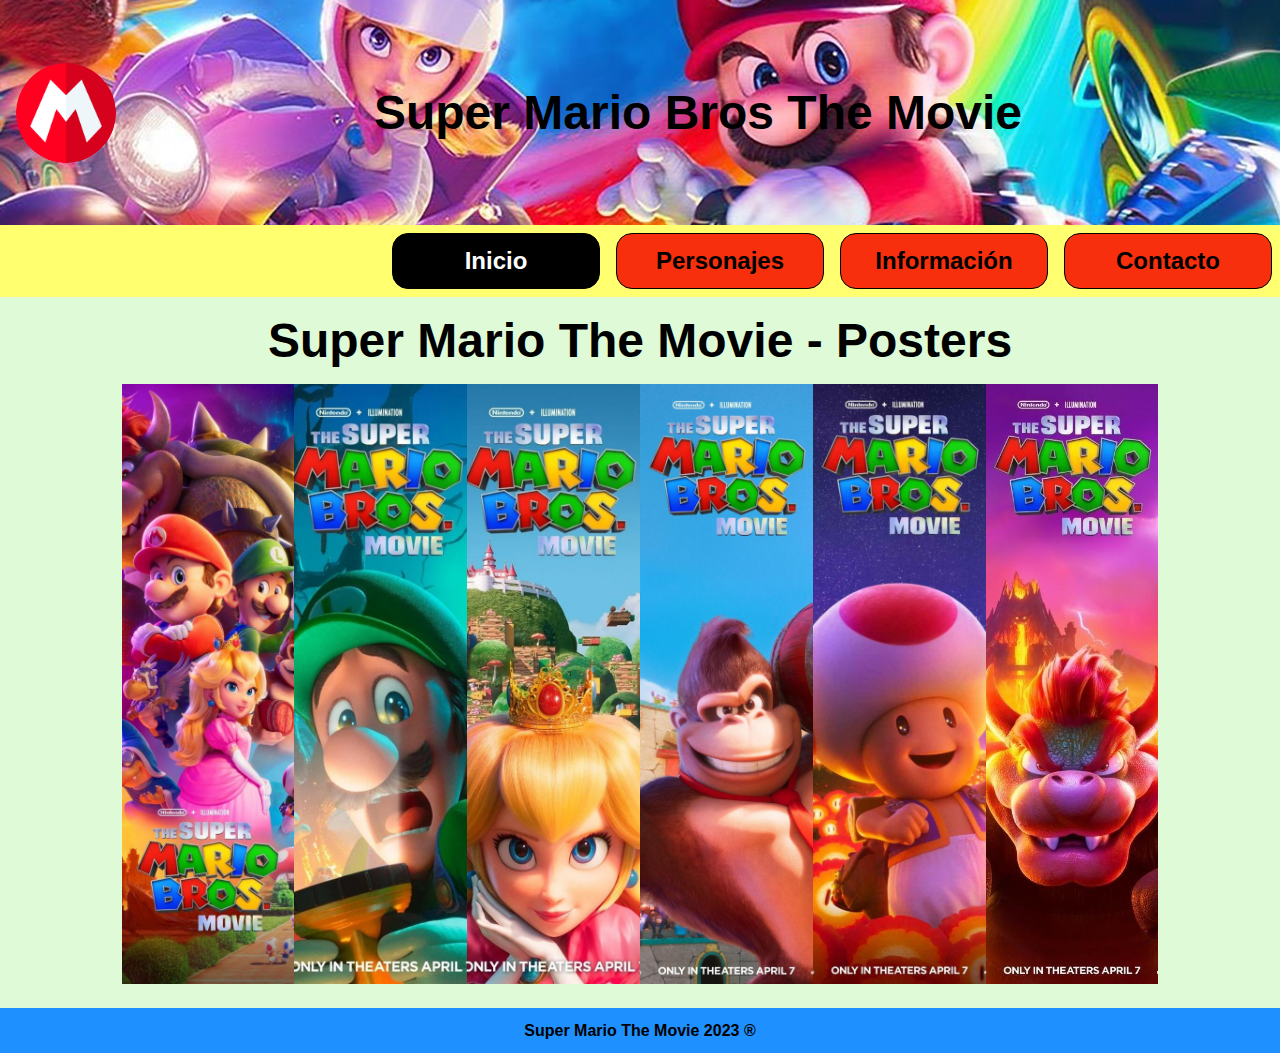
<file: index.html>
<!DOCTYPE html>
<html lang="es">
<head>
    <meta charset="UTF-8">
    <meta http-equiv="X-UA-Compatible" content="IE=edge">
    <meta name="viewport" content="width=device-width, initial-scale=1.0">
    <title>Super Mario Bros</title>

    <link rel="icon" href="./assets/img/marioIcon.ico" type="image/x-icon">

    <link rel="stylesheet" href="./assets/css/style.css">

</head>

<body>
    <header>
        <img src="./assets/img/logo_mariobros.png" alt="logo">
        <h1>Super Mario Bros The Movie</h1>
    </header>

    <nav>
        <a class="active" href="./index.html">Inicio</a>
        <a href="./personajes.html">Personajes</a>
        <a href="./informacion.html">Información</a>
        <a href="./contacto.html">Contacto</a>
    </nav>

    <main>

        <h2>Super Mario The Movie - Posters</h2>

        <div class="galeria">
            <img src="./assets/img/poster_mario2.jpg" alt="team">
            <img src="./assets/img/poster_mario5.jpg" alt="L">
            <img src="./assets/img/poster_mario6.jpg" alt="P">
            <img src="./assets/img/poster_mario7.jpg" alt="D">
            <img src="./assets/img/poster_mario8.jpg" alt="Hongo">
            <img src="./assets/img/poster_mario9.jpg" alt="B">
        </div>

    </main>

    <footer>
        <h4>Super Mario The Movie 2023 &reg;</h4>
    </footer>

</body>

</html>
</file>
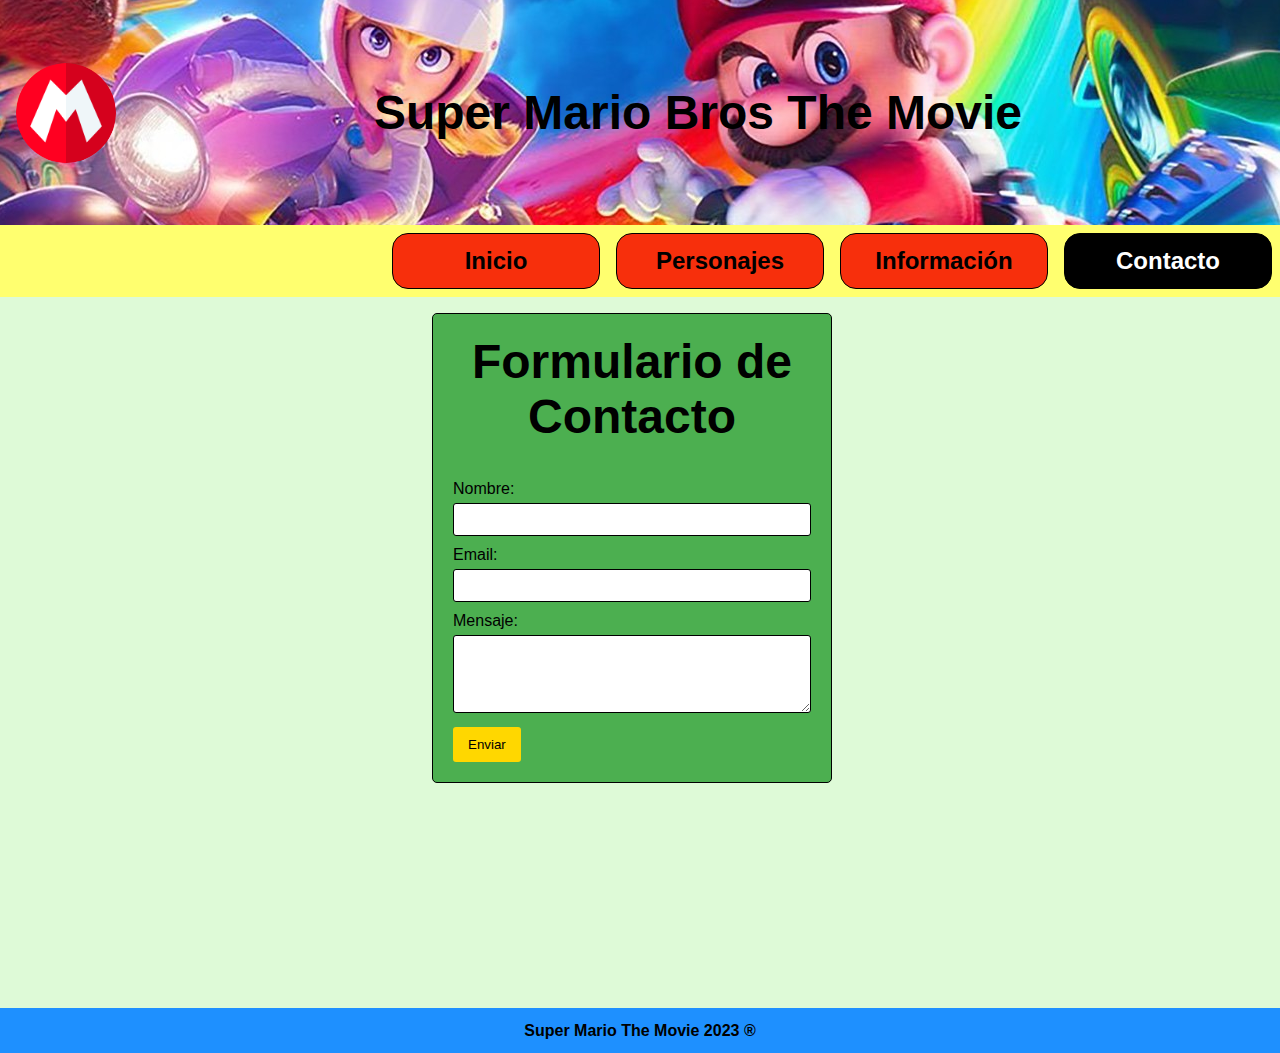
<file: contacto.html>
<!DOCTYPE html>
<html lang="es">
<head>
    <meta charset="UTF-8">
    <meta http-equiv="X-UA-Compatible" content="IE=edge">
    <meta name="viewport" content="width=device-width, initial-scale=1.0">
    <title>Contacto</title>

    <link rel="icon" href="./assets/img/marioIcon.ico" type="image/x-icon">

    <link rel="stylesheet" href="./assets/css/style.css">

</head>
<body>

    <header>
        <img src="./assets/img/logo_mariobros.png" alt="logo">
        <h1>Super Mario Bros The Movie</h1>
    </header>

    <nav>
        <a href="./index.html">Inicio</a>
        <a href="./personajes.html">Personajes</a>
        <a href="./informacion.html">Información</a>
        <a class="active" href="./contacto.html">Contacto</a>
    </nav>

    <main>
        <div class="container">
            <h2>Formulario de Contacto</h2>
            <br>
            <br>
            <form action="/enviar_formulario" method="POST">
              <label for="nombre">Nombre:</label>
              <input type="text" id="nombre" name="nombre" required>
              
              <label for="email">Email:</label>
              <input type="email" id="email" name="email" required>
              
              <label for="mensaje">Mensaje:</label>
              <textarea id="mensaje" name="mensaje" rows="4" cols="50" required></textarea>
              
              <input type="submit" value="Enviar">
            </form>
        </div>
    
        <br>
    </main>

    <footer>
        <h4>Super Mario The Movie 2023 &reg;</h4>
    </footer>
    
</body>
</html>
</file>
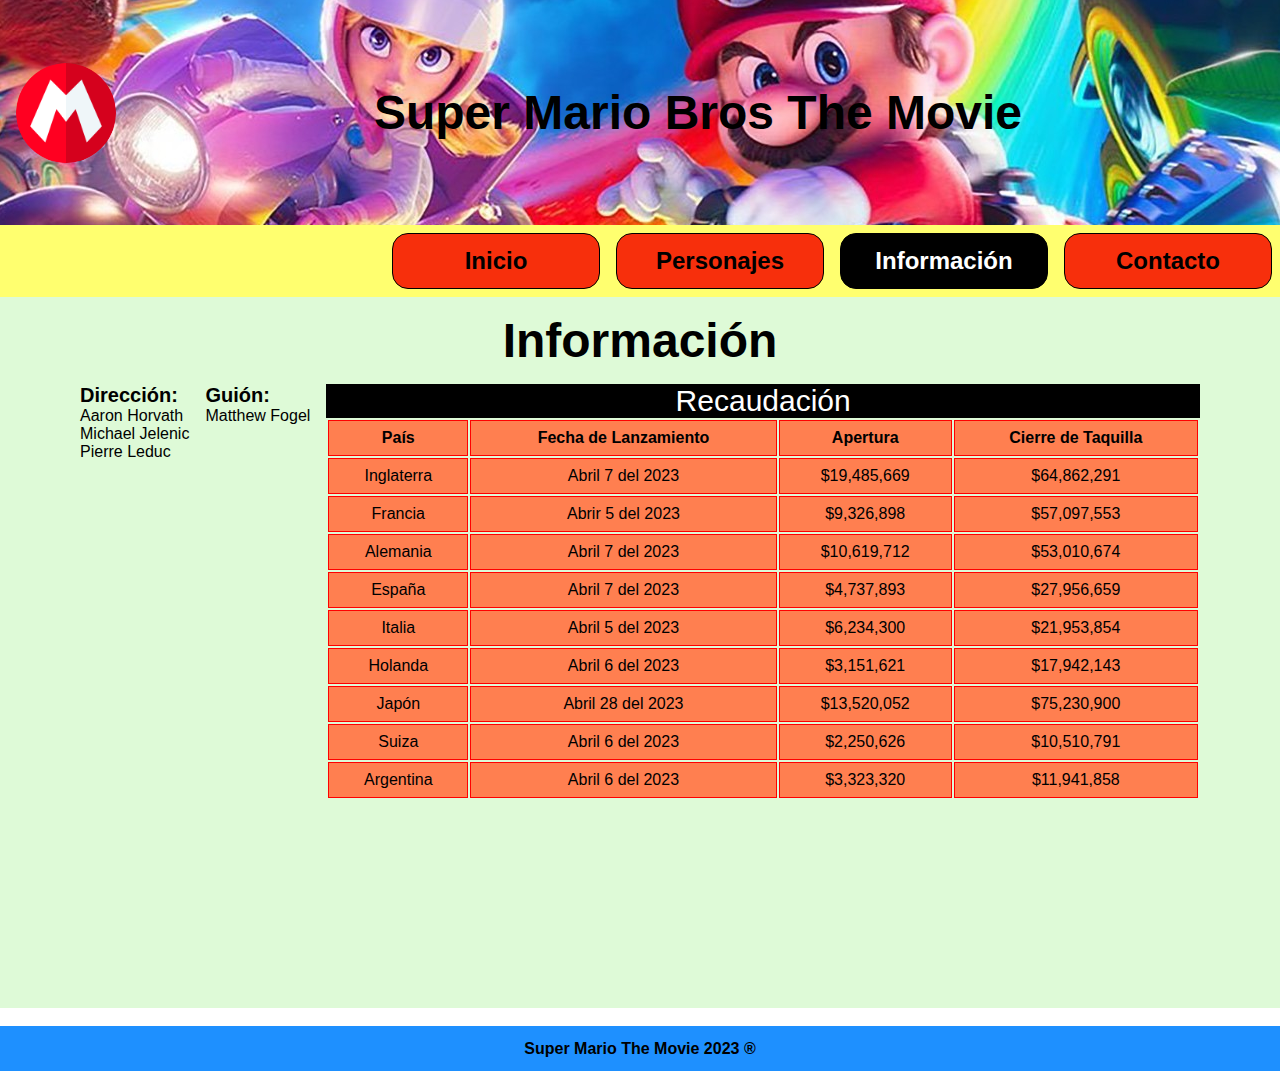
<file: informacion.html>
<!DOCTYPE html>
<html lang="es">

<head>
    <meta charset="UTF-8">
    <meta http-equiv="X-UA-Compatible" content="IE=edge">
    <meta name="viewport" content="width=device-width, initial-scale=1.0">
    <title>Información</title>

    <link rel="icon" href="./assets/img/marioIcon.ico" type="image/x-icon">

    <link rel="stylesheet" href="/assets/css/style.css">

</head>

<body>

    <header>
        <img src="./assets/img/logo_mariobros.png" alt="logo">
        <h1>Super Mario Bros The Movie</h1>
    </header>

    <nav>
        <a href="./index.html">Inicio</a>
        <a href="./personajes.html">Personajes</a>
        <a class="active" href="./informacion.html">Información</a>
        <a href="./contacto.html">Contacto</a>
    </nav>

    <main>
        <h2>Información</h2>

        <dl>
            <dt>
                Dirección:
            </dt>
    
            <dd>Aaron Horvath</dd>
            <dd>Michael Jelenic</dd>
            <dd>Pierre Leduc</dd>
    
        </dl>
    
        <dl>
            <dt>
                Guión:
            </dt>
    
            <dd>Matthew Fogel</dd>
    
        </dl>
    
        <table>
            <caption>Recaudación</caption>
            <thead>
              <tr>
                <th>País</th>
                <th>Fecha de Lanzamiento</th>
                <th>Apertura</th>
                <th>Cierre de Taquilla</th>
              </tr>
            </thead>
            <tbody>
              <tr>
                <td>Inglaterra</td>
                <td>Abril 7 del 2023</td>
                <td>$19,485,669</td>
                <td>$64,862,291</td>
              </tr>
              <tr>
                <td>Francia</td>
                <td>Abrir 5 del 2023</td>
                <td>$9,326,898</td>
                <td>$57,097,553</td>
              </tr>
              <tr>
                <td>Alemania</td>
                <td>Abril 7 del 2023</td>
                <td>$10,619,712</td>
                <td>$53,010,674</td>
              </tr>
              <tr>
                <td>España</td>
                <td>Abril 7 del 2023</td>
                <td>$4,737,893</td>
                <td>$27,956,659</td>
              </tr>
              <tr>
                <td>Italia</td>
                <td>Abril 5 del 2023</td>
                <td>$6,234,300</td>
                <td>$21,953,854</td>
              </tr>
              <tr>
                <td>Holanda</td>
                <td>Abril 6 del 2023</td>
                <td>$3,151,621</td>
                <td>$17,942,143</td>
              </tr>
              <tr>
                <td>Japón</td>
                <td>Abril 28 del 2023</td>
                <td>$13,520,052</td>
                <td>$75,230,900</td>
              </tr>
              <tr>
                <td>Suiza</td>
                <td>Abril 6 del 2023</td>
                <td>$2,250,626</td>
                <td>$10,510,791</td>
              </tr>
              <tr>
                <td>Argentina</td>
                <td>Abril 6 del 2023</td>
                <td>$3,323,320	</td>
                <td>$11,941,858</td>
              </tr>
            </tbody>
        </table>

    </main>

    <br>

    <footer>
       <h4>Super Mario The Movie 2023 &reg;</h4>
    </footer>

</body>

</html>
</file>
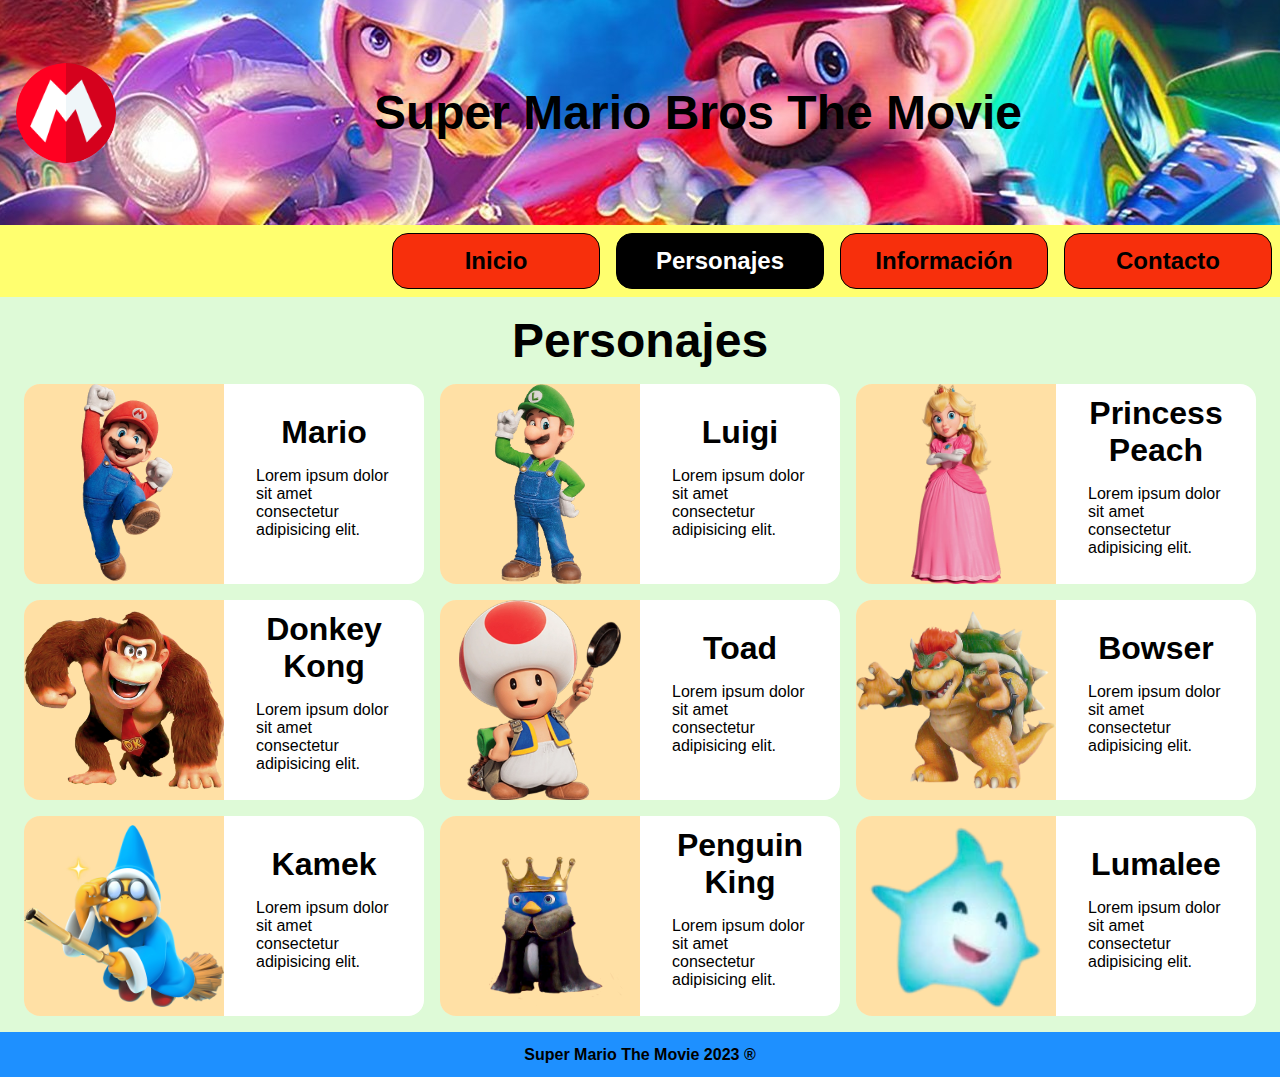
<file: personajes.html>
<!DOCTYPE html>
<html lang="es">
<head>
    <meta charset="UTF-8">
    <meta http-equiv="X-UA-Compatible" content="IE=edge">
    <meta name="viewport" content="width=device-width, initial-scale=1.0">
    <title>Personajes</title>

    <link rel="icon" href="./assets/img/marioIcon.ico" type="image/x-icon">

    <link rel="stylesheet" href="./assets/css/style.css">

</head>

<body>
    <header>
        <img src="./assets/img/logo_mariobros.png" alt="logo">
        <h1>Super Mario Bros The Movie</h1>
    </header>
    
    <nav>
        <a href="./index.html">Inicio</a>
        <a class="active" href="./personajes.html">Personajes</a>
        <a href="./informacion.html">Información</a>
        <a href="./contacto.html">Contacto</a>
    </nav>

    <main>
        <h2>Personajes</h2>

        <section>
            <img src="./assets/img/MarioMoveJump.png" alt="">
            <div>
                <h2>Mario</h2>
                <p>Lorem ipsum dolor sit amet consectetur adipisicing elit.</p>
            </div>
        </section>

        <section>
            <img src="./assets/img/Luigi_the_super_mario_bros_movie_full_render.png" alt="">
            <div>
                <h2>Luigi</h2>
                <p>Lorem ipsum dolor sit amet consectetur adipisicing elit.</p>
            </div>
        </section>

        <section>
            <img src="./assets/img/Mario_movie_2023_princess_peach_4_by_princessamulet16_dfj2yxk-fullview.png" alt="">
            <div>
                <h2>Princess Peach</h2>
                <p>Lorem ipsum dolor sit amet consectetur adipisicing elit.</p>
            </div>
        </section>

        <section>
            <img src="./assets/img/Super_mario_movie_scan_9.png" alt="">
            <div>
                <h2>Donkey Kong</h2>
                <p>Lorem ipsum dolor sit amet consectetur adipisicing elit.</p>
            </div>
        </section>

        <section>
            <img src="./assets/img/TSMBM_Toad_render_29.png" alt="">
            <div>
                <h2>Toad</h2>
                <p>Lorem ipsum dolor sit amet consectetur adipisicing elit.</p>
            </div>
        </section>

        <section>
            <img src="./assets/img/Bowser_TSMBM_29.png" alt="">
            <div>
                <h2>Bowser</h2>
                <p>Lorem ipsum dolor sit amet consectetur adipisicing elit.</p>
            </div>
        </section>

        <section>
            <img src="./assets/img/MPS_Kamek_Artwork.png" alt="">
            <div>
                <h2>Kamek</h2>
                <p>Lorem ipsum dolor sit amet consectetur adipisicing elit.</p>
            </div>
        </section>

        <section>
            <img src="./assets/img/Penguin_King_scan.png" alt="">
            <div>
                <h2>Penguin King</h2>
                <p>Lorem ipsum dolor sit amet consectetur adipisicing elit.</p>
            </div>
        </section>

        <section>
            <img src="./assets/img/LumaleeMovie.png" alt="">
            <div>
                <h2>Lumalee </h2>
                <p>Lorem ipsum dolor sit amet consectetur adipisicing elit.</p>
            </div>
        </section>

    </main>

    <footer>
        <h4>Super Mario The Movie 2023 &reg;</h4>
    </footer>

</body>

</html>
</file>
<file: assets/css/style.css>
*{
    margin: 0;
    padding: 0;
    box-sizing: border-box;
    font-family: Verdana, Geneva, Tahoma, sans-serif;
}

header{
    background-color: antiquewhite;
    min-height: 25vh;
    display: flex;
    align-items: center;
    justify-content: center;
    padding: 1rem;
    gap: 1rem;
    flex-wrap: wrap;
    background-image: url(../img/banner_supermario.jpg);
    background-position-y: -770px;
    background-position-x: -450px;
}

header img{
    height: 100px;
    width: 100px;
    border-radius: 50%;
}

h1{
    font-size: 3rem;
    flex-grow: 1;
    text-align: center;
}

nav{
    min-height: 6vh;
    background-color: rgb(255, 255, 111);
    display: flex;
    gap: 1rem;
    padding: 0.5rem;
    flex-wrap: wrap;
    justify-content: flex-end;
    align-items: center;
}

nav a{
    width: 13rem;
    text-align: center;
    text-decoration: none;
    height: 3.5rem;
    border: 1px solid black;
    border-radius: 1rem;
    padding: 0.8rem;
    color: black;
    font-weight: bolder;
    font-size: 1.5rem;
    background-color: rgb(247, 47, 12);
    transition: all 0.5s;
}

a:hover{
    transform: scale(1.3) rotate(15deg);
    color: orange;
    background-color: green;
}

.active{
    background-color: black;
    color: white;
}

.galeria{
    width: 90vw;
    height: 600px;
    display: flex;
    justify-content: center;
}

.galeria img{
    width: 15%;
    object-fit: cover;
    transition: all 1s ease-in-out;
}

.galeria img:hover{
    width: 50%;
}

main{
    background-color: rgb(222, 250, 215);
    min-height: 79vh;
    padding: 1rem;
    display: flex;
    flex-wrap: wrap;
    gap: 1rem;
    justify-content: center;
    align-items: flex-start;
    align-content: flex-start;
}

main h2{
    width: 100%;
    text-align: center;
    font-size: 3rem;
}

section{
    display: flex;
    background-color: white;
    width: 400px;
    height: 200px;
    border-radius: 1rem;
    transition: all 0.5s;
}

section:hover{
    transform: scale(1.2);
}

section img{
    height: 100%;
    width: 50%;
    object-fit: contain;
    background-color: rgba(255, 166, 0, 0.352);
    border-radius: 1rem 0 0 1rem;
}

section div{
    width: 50%;
    padding: 1rem;
    display: flex;
    flex-direction: column;
    justify-content: center;
}

section div h2{
    width: 100%;
    text-align: center;
    font-size: 2rem;
}

section div p{
    padding: 1rem;
}

footer{
    background-color: dodgerblue;
    min-height: 5vh;
    display: flex;
    justify-content: center;
    align-items: center;
}

/* ---------- informacion ---------- */

dt {
    font-weight: 600;
    font-size: 20px;
}

table {
    width: 70%;
    border-collapse: collapse;
    border-collapse: separate;
}

table caption {
    background-color: black;
    color: white;
    font-size: 30px;
}
  
td, th {
    padding: 8px;
    text-align: center;
    background-color: coral;
    border: 1px solid red;
}

.centered {
    text-align: center;
}

/* ---------- contactos ---------- */

.container {
    background-color: #4CAF50;
    width: 400px;
    margin: 0 auto;
    padding: 20px;
    border: 1px solid   black;
    border-radius: 5px;
  }
  
  .container h2 {
    text-align: center;
  }
  
  .container form label {
    display: block;
    margin-bottom: 5px;
  }
  
  .container form input[type="text"],
  .container form input[type="email"],
  .container form textarea {
    width: 100%;
    padding: 8px;
    margin-bottom: 10px;
    border-radius: 3px;
    border: 1px solid black;
  }
  
  .container form input[type="submit"] {
    background-color: gold;
    color: black;
    padding: 10px 15px;
    border: none;
    border-radius: 3px;
    cursor: pointer;
  }
</file>
